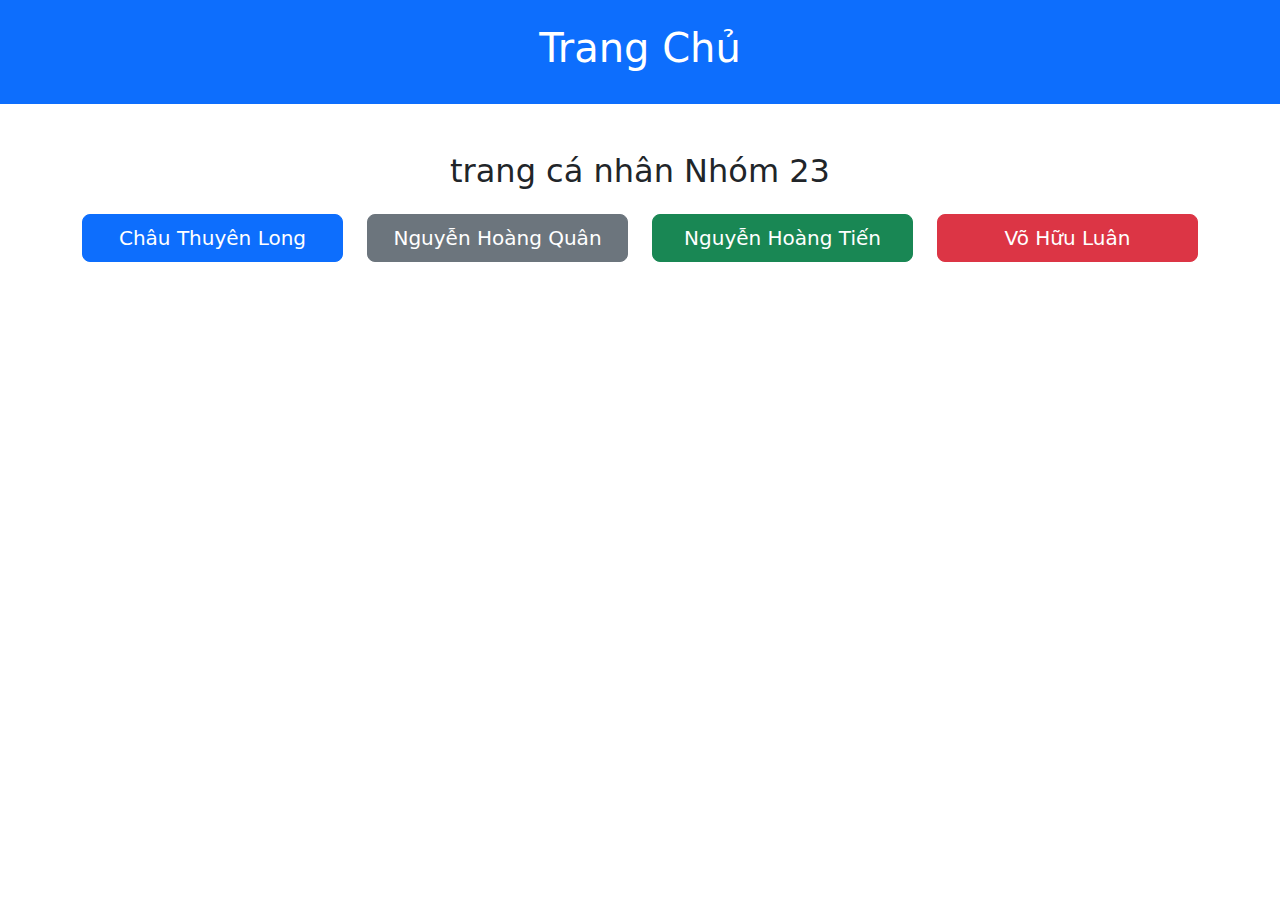
<file: Nhom23/Nhom23_Project/index.html>
<!DOCTYPE html>
<html lang="vi">
<head>
    <meta charset="UTF-8">
    <meta name="viewport" content="width=device-width, initial-scale=1.0">
    <title>Trang Chủ</title>
    <link rel="stylesheet" href="https://cdn.jsdelivr.net/npm/bootstrap@5.3.0/dist/css/bootstrap.min.css">
</head>
<body>
    <header class="bg-primary text-white text-center py-4">
        <h1>Trang Chủ</h1>
    </header>

    <div class="container mt-5 text-center">
        <h2> trang cá nhân Nhóm 23</h2>
        <div class="row justify-content-center mt-4">
            <div class="col-md-3">
                <a href="students/chauthuyenlong.html" class="btn btn-primary btn-lg w-100 mb-3">Châu Thuyên Long</a>
            </div>
            <div class="col-md-3">
                <a href="students/NguyenHoangQuan.html" class="btn btn-secondary btn-lg w-100 mb-3">Nguyễn Hoàng Quân</a>
            </div>
            <div class="col-md-3">
                <a href="students/NguyenHoangTien.html" class="btn btn-success btn-lg w-100 mb-3">Nguyễn Hoàng Tiến</a>
            </div>
            <div class="col-md-3">
                <a href="students/VoHuuLuan.html" class="btn btn-danger btn-lg w-100 mb-3">Võ Hữu Luân</a>
            </div>
        </div>
    </div>

   

    <script src="https://cdn.jsdelivr.net/npm/bootstrap@5.3.0/dist/js/bootstrap.bundle.min.js"></script>
</body>
</html>
</file>
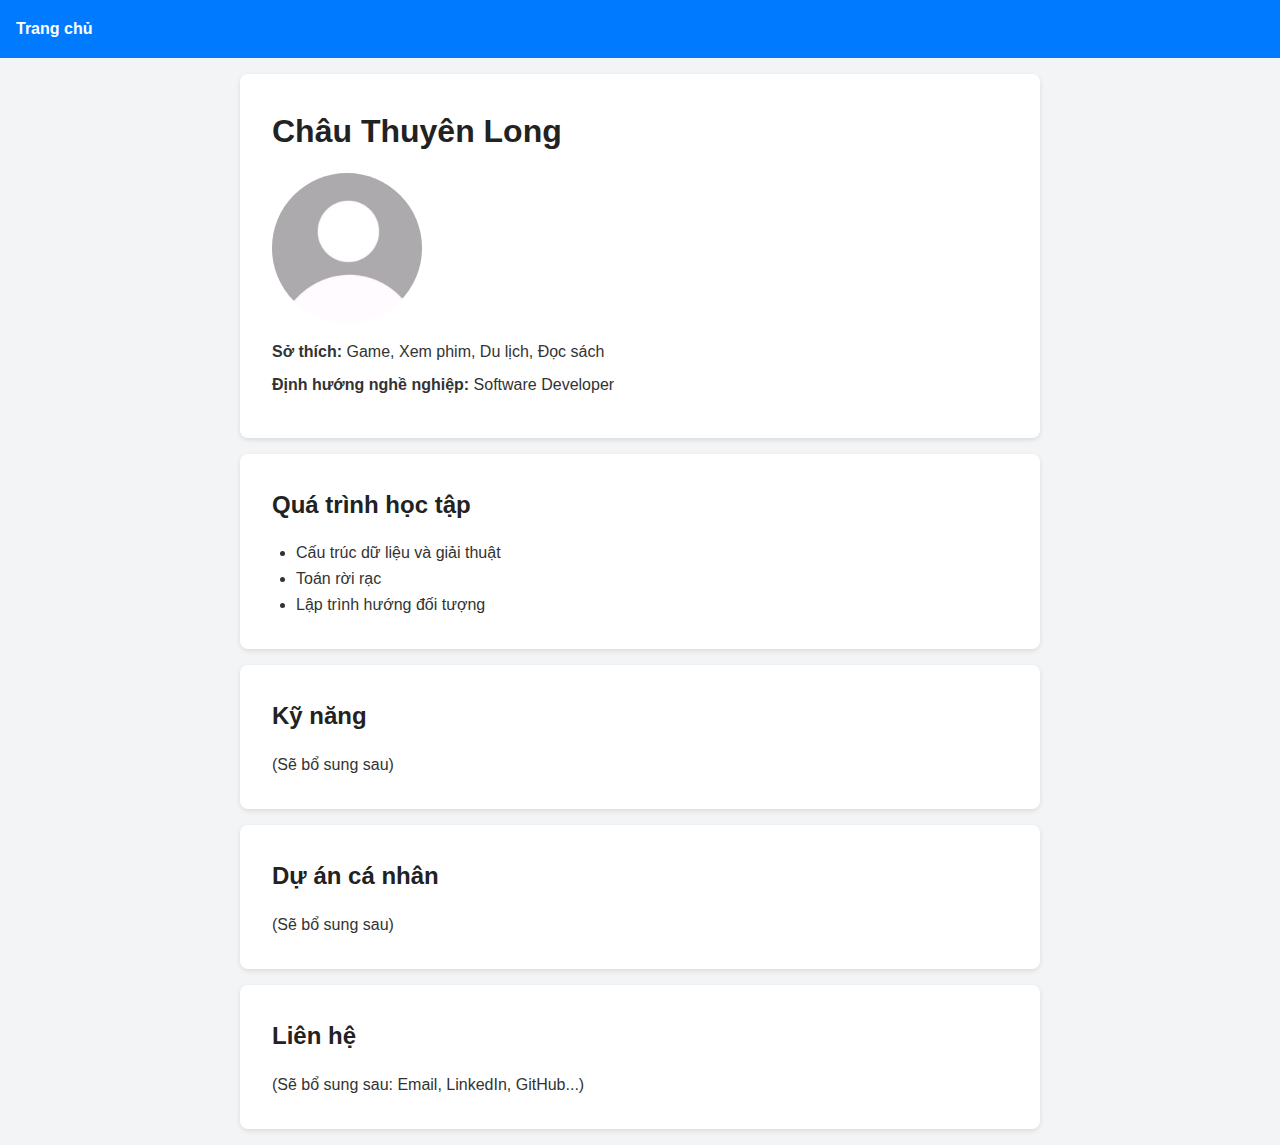
<file: Nhom23/Nhom23_Project/students/chauthuyenlong.html>
<!DOCTYPE html>
<html lang="vi">
<head>
  <meta charset="UTF-8" />
  <meta name="viewport" content="width=device-width, initial-scale=1.0">
  <title>Trang cá nhân - Châu Thuyên Long</title>
  <!-- CSS nội bộ -->
  <style>
    /* RESET cơ bản */
    * {
      margin: 0;
      padding: 0;
      box-sizing: border-box;
    }

    /* BODY */
    body {
      font-family: Arial, sans-serif;
      background-color: #f3f4f6;
      color: #333;
      line-height: 1.6;
    }

    /* HEADER & NAV */
    header {
      background-color: #007bff;
      padding: 1rem;
    }
    header nav a {
      color: #fff;
      text-decoration: none;
      margin-right: 1rem;
      font-weight: bold;
    }

    /* CONTAINER CHUNG CHO MỖI SECTION */
    .container {
      max-width: 800px;
      margin: 1rem auto;
      background-color: #fff;
      padding: 2rem;
      border-radius: 8px;
      box-shadow: 0 2px 5px rgba(0, 0, 0, 0.1);
    }

    /* PROFILE SECTION */
    #profile h1 {
      margin-bottom: 1rem;
      color: #222;
    }
    .avatar-section {
      display: flex;
      align-items: center;
      margin-bottom: 1rem;
    }
    .avatar-section img {
      width: 150px;
      height: auto;
      border-radius: 50%;
      margin-right: 1.5rem;
    }
    .avatar-section form label {
      font-weight: bold;
    }
    .personal-info p {
      margin: 0.5rem 0;
    }

    /* EDUCATION, SKILLS, PROJECTS, CONTACT */
    section h2 {
      margin-bottom: 1rem;
      color: #222;
    }
    ul {
      margin-left: 1.5rem;
      list-style-type: disc;
    }
  </style>
</head>
<body>
  <!-- HEADER -->
  <header>
    <nav>
      <a href="../index.html">Trang chủ</a>
      <!-- Thêm link khác nếu cần -->
    </nav>
  </header>

  <!-- PHẦN THÔNG TIN CÁ NHÂN -->
  <section id="profile" class="container">
    <h1>Châu Thuyên Long</h1>
    <div class="avatar-section">
      <!-- Ảnh đại diện (preview) -->
      <img
        id="avatarPreview"
        src="../assets/images/default-avatar.jpg"
        alt="Ảnh đại diện"
      />
    </div>
    <div class="personal-info">
      <p><strong>Sở thích:</strong> Game, Xem phim, Du lịch, Đọc sách</p>
      <p><strong>Định hướng nghề nghiệp:</strong> Software Developer</p>
    </div>
  </section>

  <!-- QUÁ TRÌNH HỌC TẬP -->
  <section id="education" class="container">
    <h2>Quá trình học tập</h2>
    <ul>
      <li>Cấu trúc dữ liệu và giải thuật</li>
      <li>Toán rời rạc</li>
      <li>Lập trình hướng đối tượng</li>
      <!-- ... Các môn học khác sẽ bổ sung sau -->
    </ul>
  </section>

  <!-- KỸ NĂNG -->
  <section id="skills" class="container">
    <h2>Kỹ năng</h2>
    <p>(Sẽ bổ sung sau)</p>
  </section>

  <!-- DỰ ÁN CÁ NHÂN -->
  <section id="projects" class="container">
    <h2>Dự án cá nhân</h2>
    <p>(Sẽ bổ sung sau)</p>
  </section>

  <!-- LIÊN HỆ -->
  <section id="contact" class="container">
    <h2>Liên hệ</h2>
    <p>(Sẽ bổ sung sau: Email, LinkedIn, GitHub...)</p>
  </section>

  <!-- JS - Hiển thị ảnh preview sau khi chọn -->
  <script>
    const avatarInput = document.getElementById('avatarInput');
    const avatarPreview = document.getElementById('avatarPreview');

    avatarInput.addEventListener('change', function(e) {
      const file = e.target.files[0];
      if (file) {
        avatarPreview.src = URL.createObjectURL(file);
      }
    });
  </script>
</body>
</html>
</file>
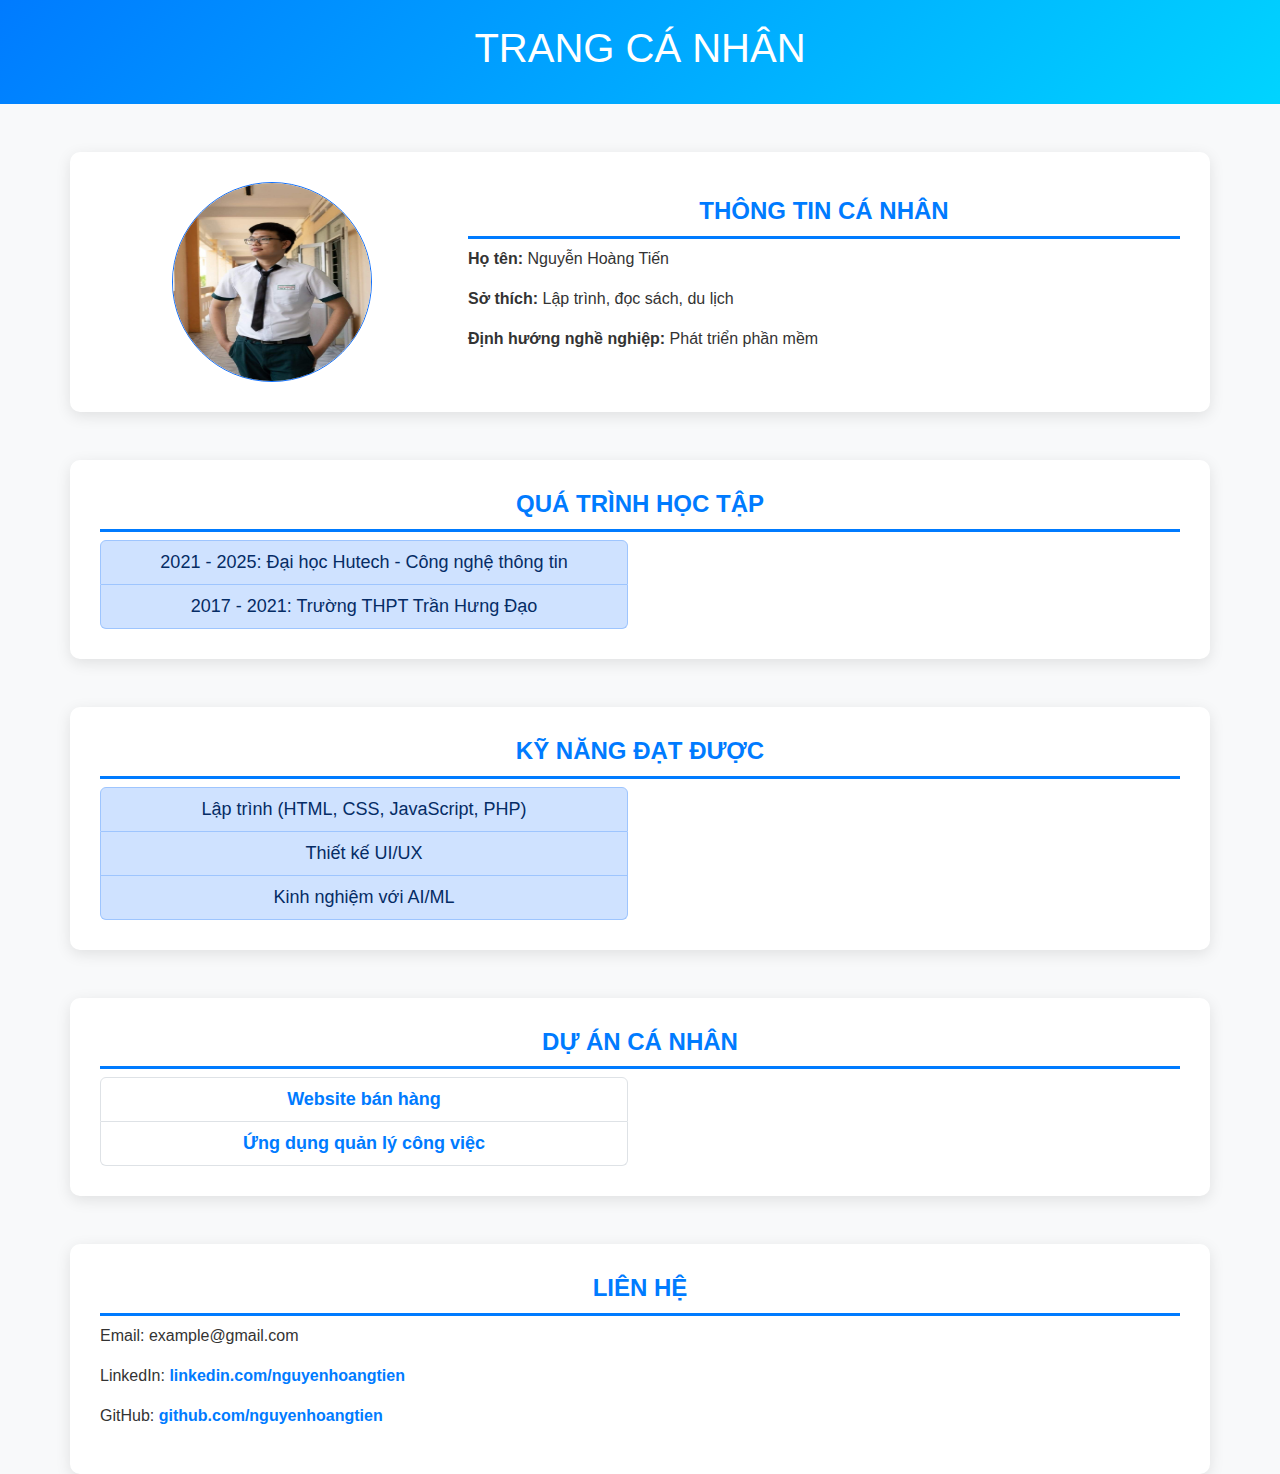
<file: Nhom23/Nhom23_Project/students/NguyenHoangTien.html>
<!DOCTYPE html>
<html lang="vi">
<head>
    <meta charset="UTF-8">
    <meta name="viewport" content="width=device-width, initial-scale=1.0">
    <title>Trang Cá Nhân</title>
    <link rel="stylesheet" href="https://cdn.jsdelivr.net/npm/bootstrap@5.3.0/dist/css/bootstrap.min.css">
    <link rel="stylesheet" href="../assets/css/style.css">
    <script defer src="https://cdn.jsdelivr.net/npm/bootstrap@5.3.0/dist/js/bootstrap.bundle.min.js"></script>
    <script defer src="../assets/js/script.js"></script>
</head>
<body>
    <header class="bg-primary text-white text-center py-4">
        <h1>Trang Cá Nhân</h1>
    </header>
    
    <div class="container mt-5">
        <div class="row align-items-center">
            <div class="col-md-4 text-center">
                <img src="../assets/images/avatar.jpg" alt="Ảnh đại diện" class="img-fluid rounded-circle border border-primary" style="width: 200px; height: 200px;">
            </div>
            <div class="col-md-8">
                <h2>Thông tin cá nhân</h2>
                <p><strong>Họ tên:</strong> Nguyễn Hoàng Tiến</p>
                <p><strong>Sở thích:</strong> Lập trình, đọc sách, du lịch</p>
                <p><strong>Định hướng nghề nghiệp:</strong> Phát triển phần mềm</p>
            </div>
        </div>
    </div>

    <div class="container mt-5">
        <h2 class="text-center">Quá trình học tập</h2>
        <div class="row">
            <div class="col-md-6">
                <ul class="list-group">
                    <li class="list-group-item list-group-item-primary">2021 - 2025: Đại học Hutech - Công nghệ thông tin</li>
                    <li class="list-group-item list-group-item-primary">2017 - 2021: Trường THPT Trần Hưng Đạo</li>
                </ul>
            </div>
        </div>
    </div>

    <div class="container mt-5">
        <h2 class="text-center">Kỹ năng đạt được</h2>
        <div class="row">
            <div class="col-md-6">
                <ul class="list-group">
                    <li class="list-group-item list-group-item-primary">Lập trình (HTML, CSS, JavaScript, PHP)</li>
                    <li class="list-group-item list-group-item-primary">Thiết kế UI/UX</li>
                    <li class="list-group-item list-group-item-primary">Kinh nghiệm với AI/ML</li>
                </ul>
            </div>
        </div>
    </div>

    <div class="container mt-5">
        <h2 class="text-center">Dự án cá nhân</h2>
        <div class="row">
            <div class="col-md-6">
                <ul class="list-group">
                    <li class="list-group-item"><a href="#">Website bán hàng</a></li>
                    <li class="list-group-item"><a href="#">Ứng dụng quản lý công việc</a></li>
                </ul>
            </div>
        </div>
    </div>

    <div class="container mt-5">
        <h2 class="text-center">Liên hệ</h2>
        <p>Email: example@gmail.com</p>
        <p>LinkedIn: <a href="#">linkedin.com/nguyenhoangtien</a></p>
        <p>GitHub: <a href="#">github.com/nguyenhoangtien</a></p>
    </div>

    
</body>
</html>
</file>
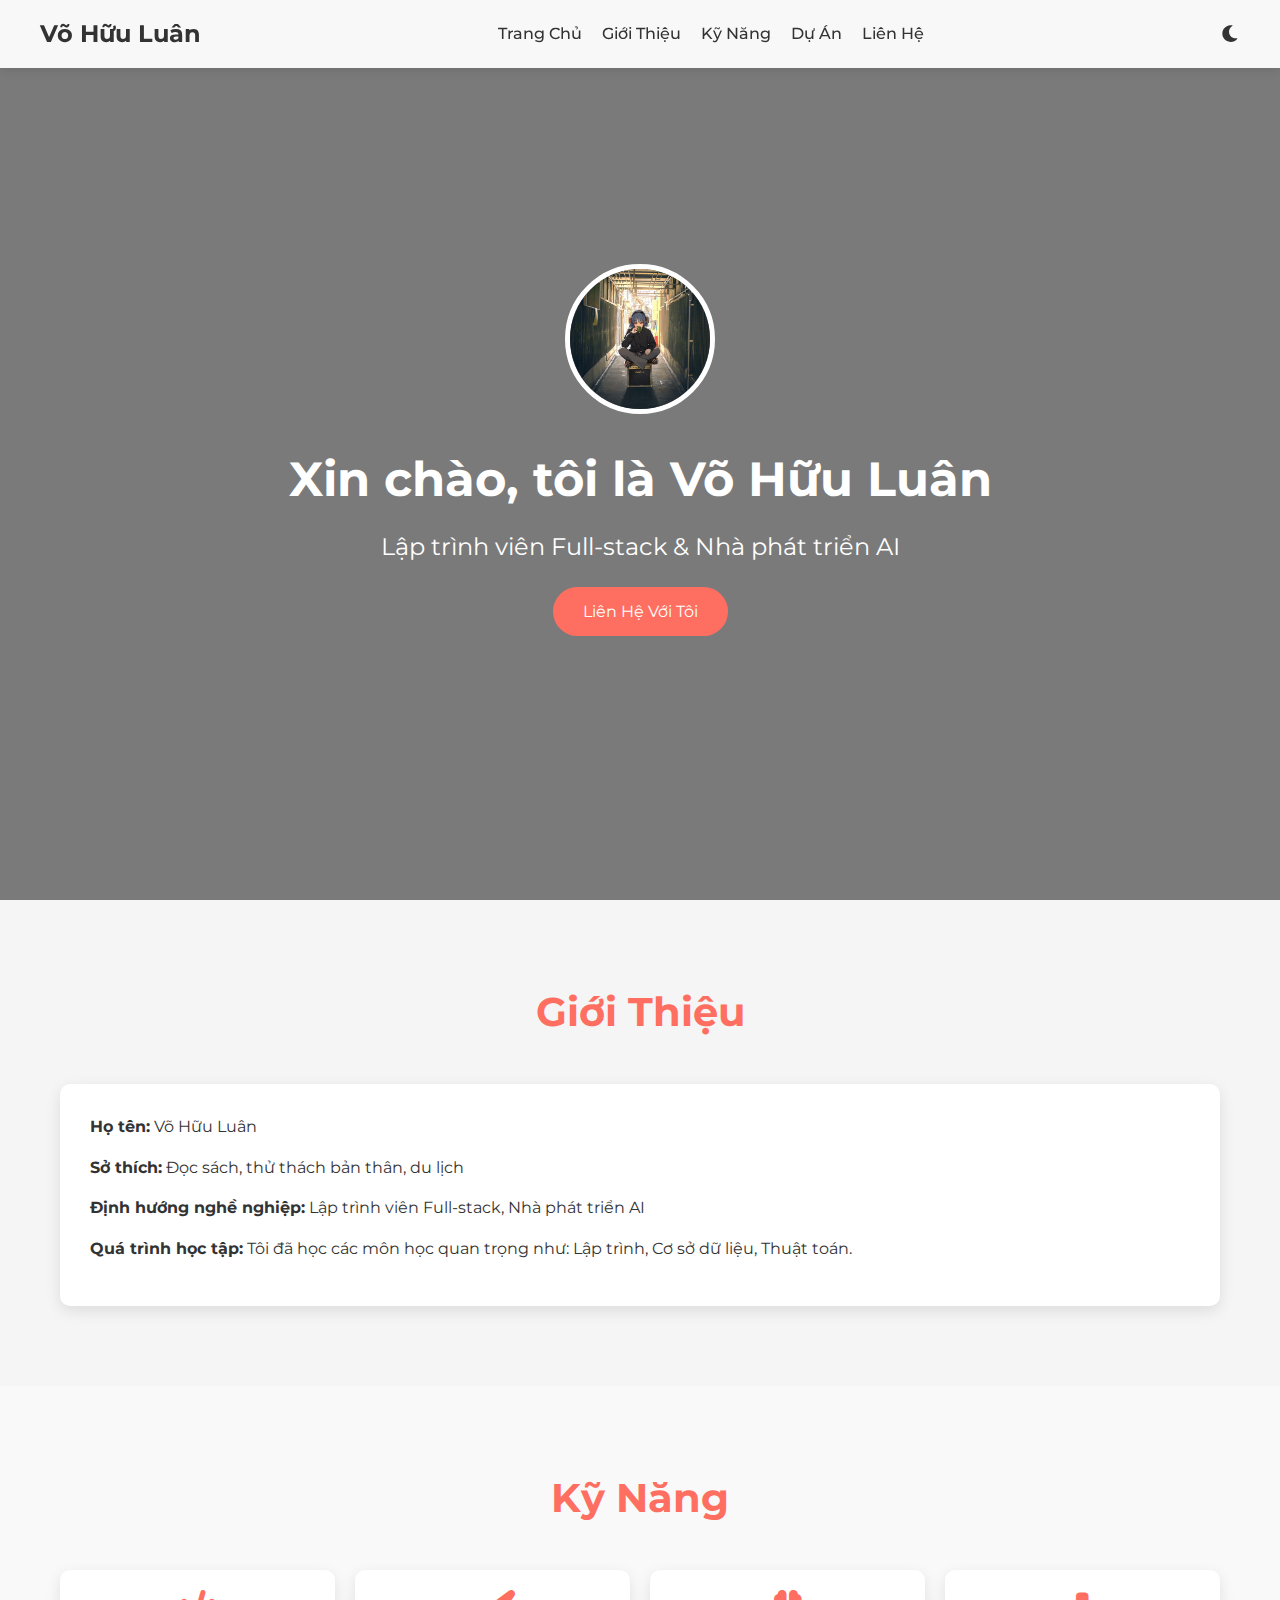
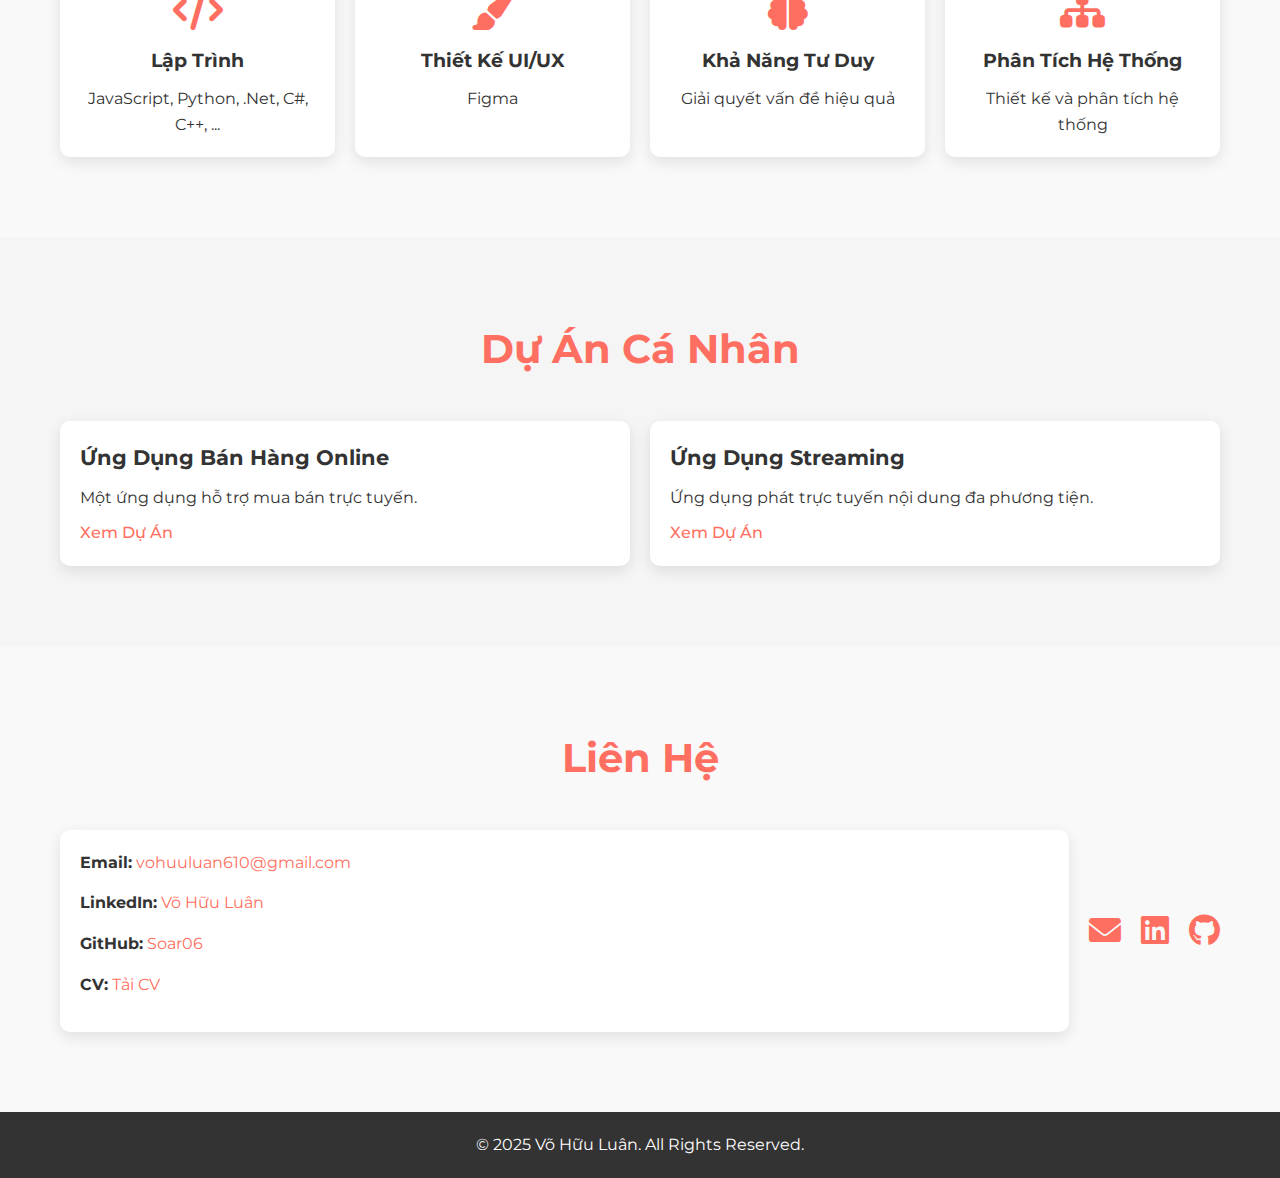
<file: Nhom23/Nhom23_Project/students/VoHuuLuan.html>
<!DOCTYPE html>
<html lang="vi">
<head>
    <meta charset="UTF-8">
    <meta name="viewport" content="width=device-width, initial-scale=1.0">
    <title>Trang Cá Nhân - Võ Hữu Luân</title>
    <link rel="stylesheet" href="../assets/css/VoHuuLuan.css">
    <link href="https://fonts.googleapis.com/css2?family=Montserrat:wght@300;400;700&display=swap" rel="stylesheet">
    <link rel="stylesheet" href="https://cdnjs.cloudflare.com/ajax/libs/font-awesome/6.0.0-beta3/css/all.min.css">
</head>
<body>
    <!-- Navigation -->
    <nav class="navbar">
        <div class="container">
            <div class="logo">Võ Hữu Luân</div>
            <ul class="nav-links">
                <li><a href="#home">Trang Chủ</a></li>
                <li><a href="#about">Giới Thiệu</a></li>
                <li><a href="#skills">Kỹ Năng</a></li>
                <li><a href="#projects">Dự Án</a></li>
                <li><a href="#contact">Liên Hệ</a></li>
            </ul>
            <div class="theme-toggle">
                <i class="fas fa-moon"></i>
            </div>
        </div>
    </nav>

    <!-- Hero Section with Parallax -->
    <section id="home" class="hero">
        <div class="hero-content">
            <img src="../assets/images/459113-final.jpg" alt="Ảnh đại diện" class="profile-pic">
            <h1>Xin chào, tôi là Võ Hữu Luân</h1>
            <p>Lập trình viên Full-stack & Nhà phát triển AI</p>
            <a href="#contact" class="cta-button">Liên Hệ Với Tôi</a>
        </div>
    </section>

    <!-- About Section -->
    <section id="about" class="section">
        <div class="container">
            <h2>Giới Thiệu</h2>
            <div class="about-content">
                <div class="about-text">
                    <p><strong>Họ tên:</strong> Võ Hữu Luân</p>
                    <p><strong>Sở thích:</strong> Đọc sách, thử thách bản thân, du lịch</p>
                    <p><strong>Định hướng nghề nghiệp:</strong> Lập trình viên Full-stack, Nhà phát triển AI</p>
                    <p><strong>Quá trình học tập:</strong> Tôi đã học các môn học quan trọng như: Lập trình, Cơ sở dữ liệu, Thuật toán.</p>
                </div>
            </div>
        </div>
    </section>

    <!-- Skills Section -->
    <section id="skills" class="section skills-section">
        <div class="container">
            <h2>Kỹ Năng</h2>
            <div class="skills-grid">
                <div class="skill-card">
                    <i class="fas fa-code"></i>
                    <h3>Lập Trình</h3>
                    <p>JavaScript, Python, .Net, C#, C++, ...</p>
                </div>
                <div class="skill-card">
                    <i class="fas fa-paint-brush"></i>
                    <h3>Thiết Kế UI/UX</h3>
                    <p>Figma</p>
                </div>
                <div class="skill-card">
                    <i class="fas fa-brain"></i>
                    <h3>Khả Năng Tư Duy</h3>
                    <p>Giải quyết vấn đề hiệu quả</p>
                </div>
                <div class="skill-card">
                    <i class="fas fa-sitemap"></i>
                    <h3>Phân Tích Hệ Thống</h3>
                    <p>Thiết kế và phân tích hệ thống</p>
                </div>
            </div>
        </div>
    </section>

    <!-- Projects Section -->
    <section id="projects" class="section projects-section">
        <div class="container">
            <h2>Dự Án Cá Nhân</h2>
            <div class="projects-grid">
                <div class="project-card">
                    <h3>Ứng Dụng Bán Hàng Online</h3>
                    <p>Một ứng dụng hỗ trợ mua bán trực tuyến.</p>
                    <a href="https://github.com/Soar06/LVD" class="project-link">Xem Dự Án</a>
                </div>
                <div class="project-card">
                    <h3>Ứng Dụng Streaming</h3>
                    <p>Ứng dụng phát trực tuyến nội dung đa phương tiện.</p>
                    <a href="https://github.com/Soar06/StreamingApp" class="project-link">Xem Dự Án</a>
                </div>
            </div>
        </div>
    </section>

    <!-- Contact Section -->
    <section id="contact" class="section contact-section">
        <div class="container">
            <h2>Liên Hệ</h2>
            <div class="contact-grid">
                <div class="contact-info">
                    <p><strong>Email:</strong> <a href="mailto:vohuuluan610@gmail.com">vohuuluan610@gmail.com</a></p>
                    <p><strong>LinkedIn:</strong> <a href="https://www.linkedin.com/in/luan-vo-huu-b9494a258/">Võ Hữu Luân</a></p>
                    <p><strong>GitHub:</strong> <a href="https://github.com/Soar06">Soar06</a></p>
                    <p><strong>CV:</strong> <a href="../assets/cv.pdf">Tải CV</a></p>
                </div>
                <div class="contact-social">
                    <a href="mailto:vohuuluan610@gmail.com"><i class="fas fa-envelope"></i></a>
                    <a href="https://www.linkedin.com/in/luan-vo-huu-b9494a258/"><i class="fab fa-linkedin"></i></a>
                    <a href="https://github.com/Soar06"><i class="fab fa-github"></i></a>
                </div>
            </div>
        </div>
    </section>

    <!-- Footer -->
    <footer class="footer">
        <p>© 2025 Võ Hữu Luân. All Rights Reserved.</p>
    </footer>

    <script src="../assets/js/VoHuuLuan.js"></script>
</body>
</html>
</file>
<file: Nhom23/Nhom23_Project/assets/css/style.css>
body {
    font-family: 'Poppins', sans-serif;
    background-color: #f8f9fa;
    color: #333;
    animation: fadeIn 1s ease-in-out;
}

@keyframes fadeIn {
    from { opacity: 0; }
    to { opacity: 1; }
}

header {
    background: linear-gradient(135deg, #007bff, #00d4ff);
    padding: 20px;
    color: white;
    font-size: 28px;
    font-weight: bold;
    text-align: center;
    text-transform: uppercase;
    animation: slideDown 1s ease-in-out;
}

@keyframes slideDown {
    from { transform: translateY(-100px); opacity: 0; }
    to { transform: translateY(0); opacity: 1; }
}

.container {
    background: white;
    padding: 30px;
    border-radius: 10px;
    box-shadow: 0px 4px 15px rgba(0, 0, 0, 0.1);
    margin-top: 30px;
    transition: transform 0.3s ease, box-shadow 0.3s ease;
}

.container:hover {
    transform: translateY(-5px);
    box-shadow: 0px 6px 20px rgba(0, 0, 0, 0.2);
}

h2 {
    color: #007bff;
    font-size: 24px;
    font-weight: bold;
    text-transform: uppercase;
    border-bottom: 3px solid #007bff;
    padding-bottom: 10px;
    text-align: center;
}

.list-group-item {
    text-align: center;
    font-size: 18px;
    font-weight: 500;
    transition: background 0.3s, transform 0.3s ease;
}

.list-group-item:hover {
    background: #0056b3;
    color: white;
    transform: scale(1.05);
}

a {
    text-decoration: none;
    color: #007bff;
    font-weight: bold;
    transition: color 0.3s ease;
}

a:hover {
    text-decoration: underline;
    color: #0056b3;
}

footer {
    background: #007bff;
    color: white;
    padding: 15px;
    text-align: center;
    font-size: 16px;
    margin-top: 30px;
    animation: fadeIn 1s ease-in-out;
}
</file>
<file: Nhom23/Nhom23_Project/assets/css/VoHuuLuan.css>
* {
    margin: 0;
    padding: 0;
    box-sizing: border-box;
}

body {
    font-family: 'Montserrat', sans-serif;
    background-color: #f5f5f5;
    color: #333;
    line-height: 1.6;
    transition: background-color 0.3s, color 0.3s;
}

body.dark-theme {
    background-color: #1a1a1a;
    color: #ddd;
}

.container {
    max-width: 1200px;
    margin: 0 auto;
    padding: 0 20px;
}

/* Navigation */
.navbar {
    position: fixed;
    top: 0;
    width: 100%;
    background-color: rgba(255, 255, 255, 0.95);
    box-shadow: 0 2px 10px rgba(0, 0, 0, 0.1);
    z-index: 1000;
}

.navbar .container {
    display: flex;
    justify-content: space-between;
    align-items: center;
    padding: 15px 0;
}

.logo {
    font-size: 1.5rem;
    font-weight: 700;
    color: #333; /* Default color for light mode */
}

.nav-links {
    list-style: none;
    display: flex;
    gap: 20px;
}

.nav-links li a {
    color: #333; /* Default color for light mode */
    text-decoration: none;
    font-weight: 500;
    transition: color 0.3s;
}

.nav-links li a:hover {
    color: #ff6f61; /* Hover color remains dynamic */
}

.theme-toggle {
    cursor: pointer;
    font-size: 1.2rem;
    color: #333; /* Default color for light mode */
}

/* Dark Mode Styles for Navbar */
body.dark-theme .navbar {
    background-color: rgba(26, 26, 26, 0.95); /* Dark background in dark mode */
}

body.dark-theme .logo {
    color: #fff; /* White text in dark mode */
}

body.dark-theme .nav-links li a {
    color: #fff; /* White text in dark mode */
}

body.dark-theme .nav-links li a:hover {
    color: #ff6f61; /* Keep hover color consistent */
}

body.dark-theme .theme-toggle {
    color: #fff; /* White icon in dark mode */
}

/* Hero Section */
.hero {
    height: 100vh;
    background: url('https://images4.alphacoders.com/973/thumb-1920-973967.jpg') center/cover no-repeat;
    display: flex;
    align-items: center;
    justify-content: center;
    text-align: center;
    color: white;
    position: relative;
}

.hero::before {
    content: '';
    position: absolute;
    top: 0;
    left: 0;
    width: 100%;
    height: 100%;
    background: rgba(0, 0, 0, 0.5); /* Overlay to improve text readability */
}

.hero-content {
    position: relative;
    z-index: 1;
}

.profile-pic {
    width: 150px;
    height: 150px;
    border-radius: 50%;
    object-fit: cover;
    border: 5px solid white;
    margin-bottom: 20px;
}

.hero h1 {
    font-size: 3rem;
    margin-bottom: 10px;
}

.hero p {
    font-size: 1.5rem;
    margin-bottom: 20px;
}

.cta-button {
    display: inline-block;
    padding: 12px 30px;
    background-color: #ff6f61;
    color: white;
    text-decoration: none;
    border-radius: 25px;
    transition: background-color 0.3s;
}

.cta-button:hover {
    background-color: #e65b50;
}

/* Section Styles */
.section {
    padding: 80px 0;
}

.section h2 {
    font-size: 2.5rem;
    text-align: center;
    margin-bottom: 40px;
    color: #ff6f61;
}

/* About Section */
.about-content {
    background: white;
    padding: 30px;
    border-radius: 10px;
    box-shadow: 0 5px 15px rgba(0, 0, 0, 0.1);
}

body.dark-theme .about-content {
    background: #2a2a2a;
}

.about-text p {
    margin-bottom: 15px;
}

/* Skills Section */
.skills-section {
    background: #f9f9f9;
}

body.dark-theme .skills-section {
    background: #222;
}

.skills-grid {
    display: grid;
    grid-template-columns: repeat(auto-fit, minmax(250px, 1fr));
    gap: 20px;
}

.skill-card {
    background: white;
    padding: 20px;
    border-radius: 10px;
    text-align: center;
    box-shadow: 0 5px 15px rgba(0, 0, 0, 0.1);
    transition: transform 0.3s;
}

body.dark-theme .skill-card {
    background: #2a2a2a;
}

.skill-card:hover {
    transform: translateY(-10px);
}

.skill-card i {
    font-size: 2.5rem;
    color: #ff6f61;
    margin-bottom: 15px;
}

.skill-card h3 {
    font-size: 1.2rem;
    margin-bottom: 10px;
}

/* Projects Section */
.projects-grid {
    display: grid;
    grid-template-columns: repeat(auto-fit, minmax(300px, 1fr));
    gap: 20px;
}

.project-card {
    background: white;
    padding: 20px;
    border-radius: 10px;
    box-shadow: 0 5px 15px rgba(0, 0, 0, 0.1);
    transition: transform 0.3s;
}

body.dark-theme .project-card {
    background: #2a2a2a;
}

.project-card:hover {
    transform: translateY(-10px);
}

.project-card h3 {
    font-size: 1.3rem;
    margin-bottom: 10px;
}

.project-link {
    display: inline-block;
    margin-top: 10px;
    color: #ff6f61;
    text-decoration: none;
    font-weight: 500;
}

.project-link:hover {
    text-decoration: underline;
}

/* Contact Section */
.contact-section {
    background: #f9f9f9;
}

body.dark-theme .contact-section {
    background: #222;
}

.contact-grid {
    display: flex;
    justify-content: space-between;
    gap: 20px;
}

.contact-info {
    background: white;
    padding: 20px;
    border-radius: 10px;
    box-shadow: 0 5px 15px rgba(0, 0, 0, 0.1);
    flex: 1;
}

body.dark-theme .contact-info {
    background: #2a2a2a;
}

.contact-info p {
    margin-bottom: 15px;
}

.contact-info a {
    color: #ff6f61;
    text-decoration: none;
}

.contact-info a:hover {
    text-decoration: underline;
}

.contact-social {
    display: flex;
    gap: 20px;
    align-items: center;
}

.contact-social a {
    font-size: 2rem;
    color: #ff6f61;
    transition: color 0.3s;
}

.contact-social a:hover {
    color: #e65b50;
}

/* Footer */
.footer {
    text-align: center;
    padding: 20px;
    background-color: #333;
    color: white;
}

/* Responsive Design */
@media (max-width: 768px) {
    .nav-links {
        display: none;
    }

    .hero h1 {
        font-size: 2rem;
    }

    .hero p {
        font-size: 1.2rem;
    }

    .contact-grid {
        flex-direction: column;
    }
}
</file>
